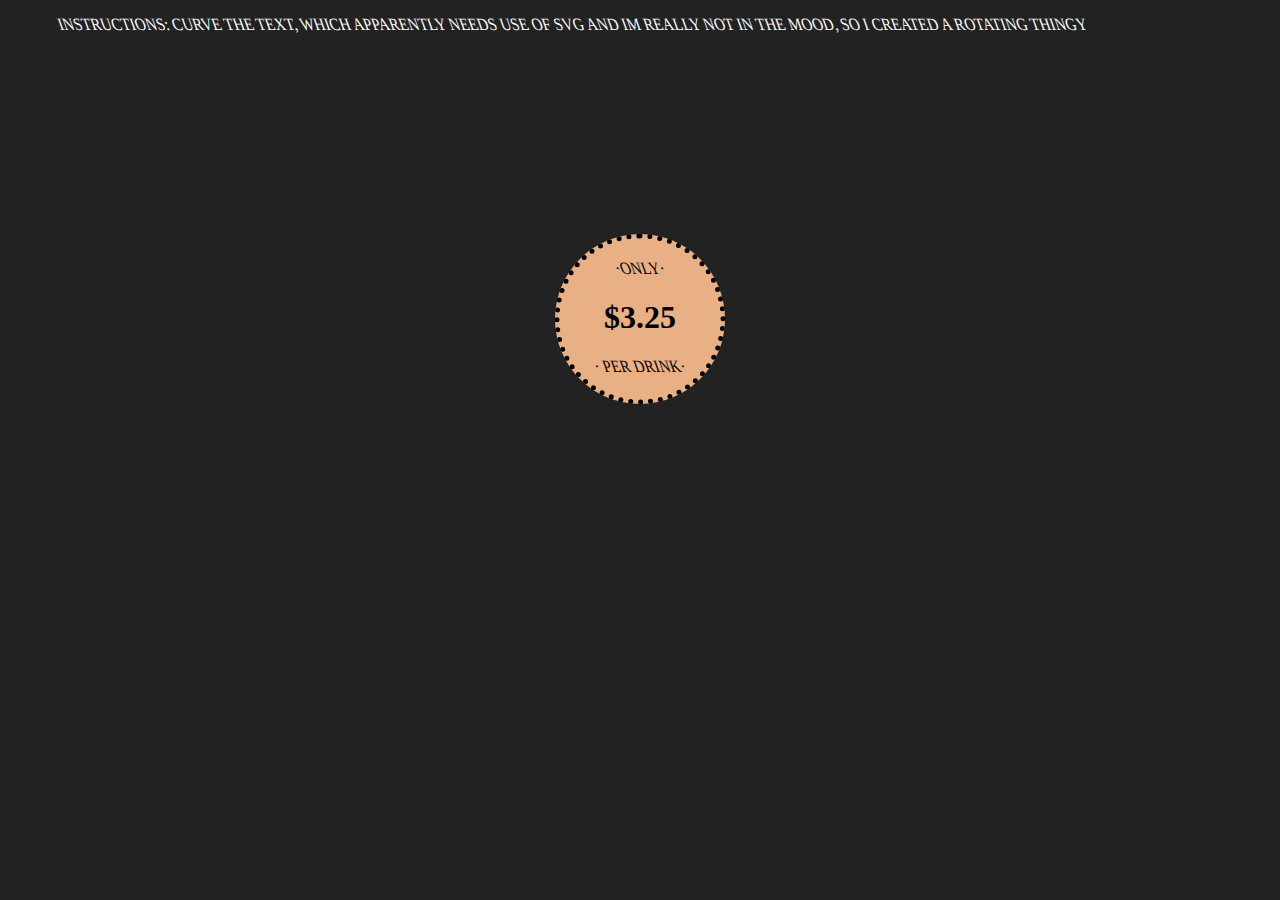
<file: poster.html>
<!DOCTYPE html>
<html lang="en">
    <head>
        <title>Poster</title>
        <meta charset="UTF-8">
        <meta name="viewport" content="width=device-width, initial-scale=1.0">
        <link rel="stylesheet" href="">
        <style>
            html {
                background: #222;
            }
            .poster {
                margin: 200px auto;
                border: 5px dotted;
                border-radius: 50%;
                text-align: center;
                width: 150px;
                height: 150px;
                background: rgb(233, 175, 133);
                padding: 5px;
                animation-name: rotate;
                animation-duration: 5s;
                animation-fill-mode: backwards;
                animation-timing-function:cubic-bezier(0.455, 0.03, 0.515, 0.955);
                animation-iteration-count: infinite;
            }

            @keyframes rotate {
                100% {

                    
                        transform: rotate(360deg);

        
                }
            }



            p {
                text-transform: uppercase;
                transform: skewY(23deg) rotate(-23deg);
            }

        </style>
    </head>
    <body>
        <p style="color: white;">instructions: curve the text, which apparently needs use of svg and im really not in the mood, so i created a rotating thingy</p>
        <div class="poster">
            <p class="text">&centerdot;only&centerdot;</p>
            <h1 class="dollar">&dollar;3.25</h1>
            <p class="text">&centerdot; per drink&centerdot;</p>
        </div>
    </body>
</html>
</file>
